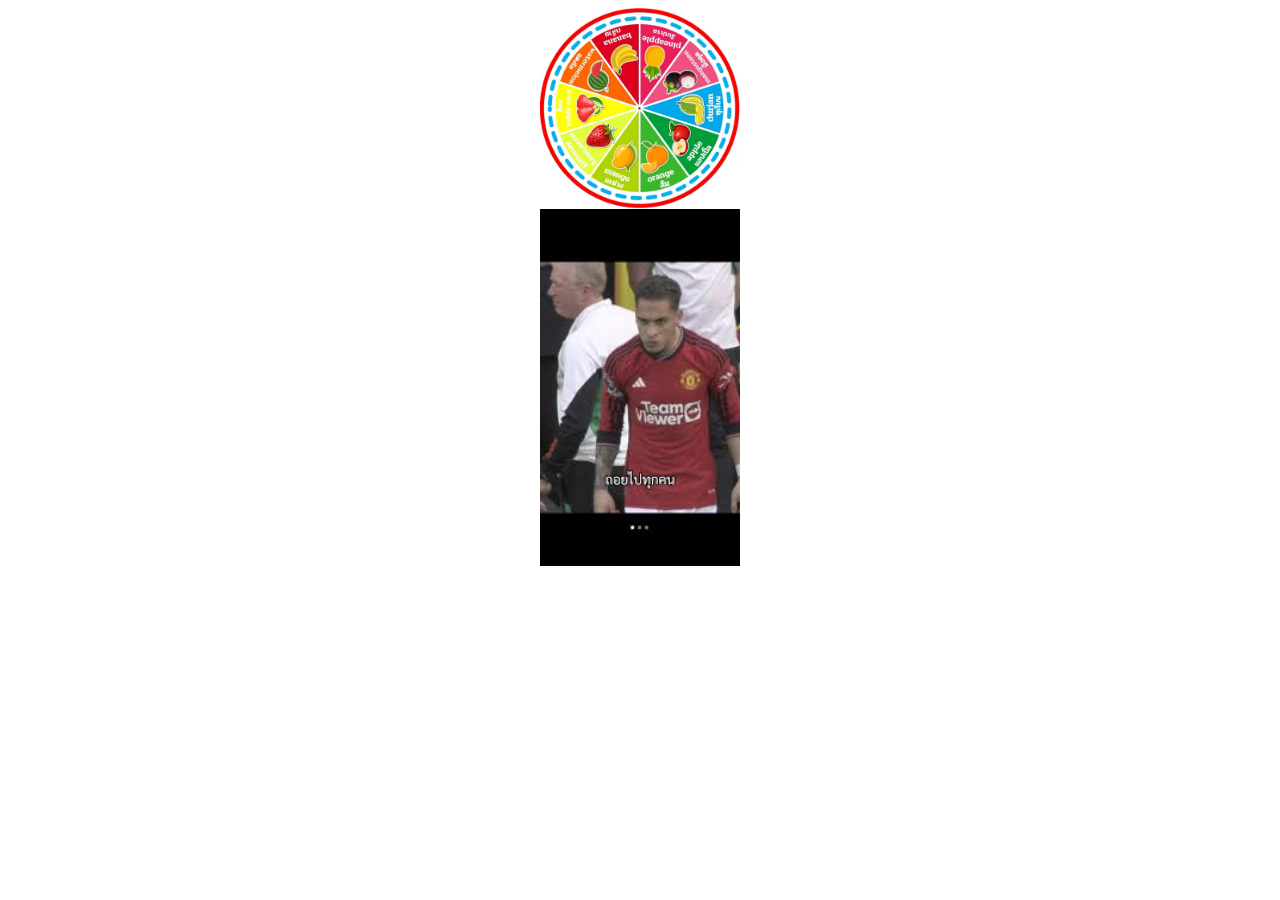
<file: lab14/index.html>
<!DOCTYPE html>
<html lang="en">
<head>
    <meta charset="UTF-8">
    <meta name="viewport" content="width=device-width, initial-scale=1.0">
    <title>Document</title>
    <style>
        img{
            display: flex;
            margin: auto;
            /* transition-timing-function: cubic-bezier(.26,.97,1,-0.93);
            transition: 2s; */
            transform: rotateY(360deg);
            transition: all 5s ease-in-out;
        }
        img:hover{
            transform: rotateY(1000deg);
            transform-origin: center right;
}
    </style>
</head>
<body>
    <img src="./circle.png" alt="" width="200">
    <img src="./images.jpg " alt="" width="200">
</body>
</html>
</file>
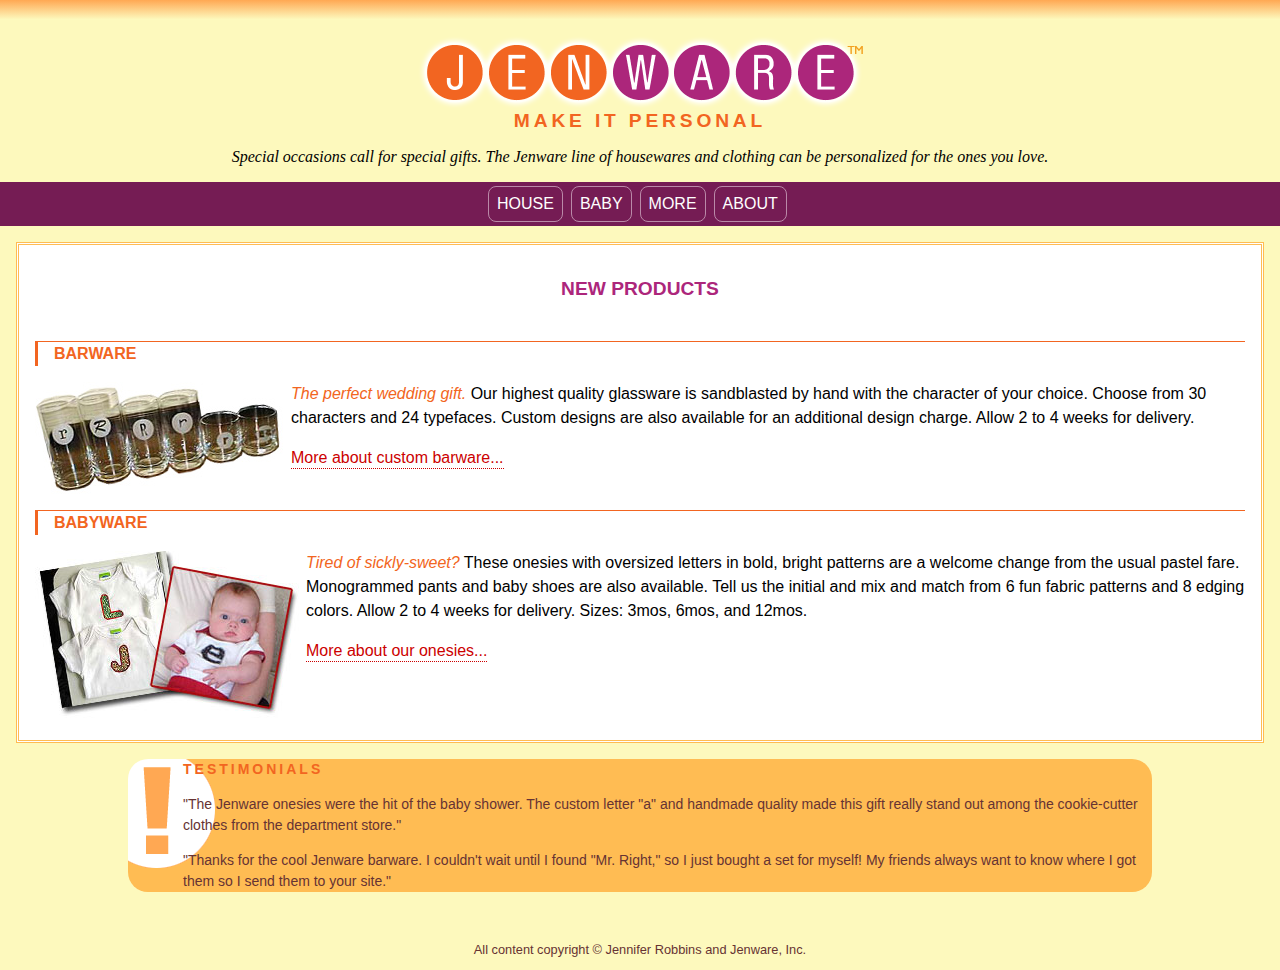
<file: Lab9/index.html>
<!DOCTYPE html>
<html>
<head>
<meta http-equiv="Content-Type" content="text/html; charset=iso-8859-1">
<title>Jenware | Personalized Gifts</title>
<link rel="stylesheet" href="./67130500082.css">
<style type="text/css">
</style>

</head>

<body>
<div id="intro">
  <hgroup>
  <h1><img src="images/jenware_logo.png" alt="Jenware"></h1>
  <h2>Make It Personal</h2>
  </hgroup>
  
<p>Special occasions call for special gifts. The Jenware line of housewares and clothing can be personalized for the ones you love. </p>
</div>

<div id="nav">
<ul>
<li><a href="">House</a></li>
<li><a href="">Baby</a></li>
<li><a href="">More</a></li>
<li><a href="">About</a></li>
</ul>
</div>

<div id="content">

<div id="products">
  <h2>New Products</h2>
  <h3>Barware</h3>
<p><img src="images/glasses.jpg" alt="photo of glasses decorated with the letter R"></p>
<p><em>The perfect wedding gift.</em> Our highest quality glassware is sandblasted by hand with the character of your choice. Choose from 30 characters and 24 typefaces. Custom designs are also available for an additional design charge. Allow 2 to 4 weeks for delivery. </p>
<p><a href="#">More about custom barware...</a> </p>


<h3>Babyware</h3>
<p><img src="images/shirts.jpg" alt="photos of shirts personalized with initial letters"></p>
<p><em>Tired of sickly-sweet?</em> These onesies with oversized letters in bold, bright patterns are a welcome change from the usual pastel fare. Monogrammed pants and baby shoes are also available. Tell us the initial and mix and match from 6 fun fabric patterns and 8 edging colors. Allow 2 to 4 weeks for delivery. Sizes: 3mos, 6mos, and 12mos.</p>
<p><a href="#">More about our onesies...</a> </p>
</div>


<div id="testimonials">
  <h2>Testimonials</h2>
  <p>&quot;The Jenware onesies were the hit of the baby shower. The custom letter &quot;a&quot; and handmade quality made this gift really stand out among the cookie-cutter clothes from the department store.&quot;</p>
  <p>&quot;Thanks for the cool Jenware barware. I couldn't wait until I found &quot;Mr. Right,&quot; so I just bought a set for myself! My friends always want to know where I got them so I send them to your site.&quot; </p>
</div>
<p>&nbsp;</p>
<p id="copyright">All content copyright &copy; Jennifer Robbins and Jenware, Inc. </p>

</div><!-- end #content -->
</body>
</html>
</file>
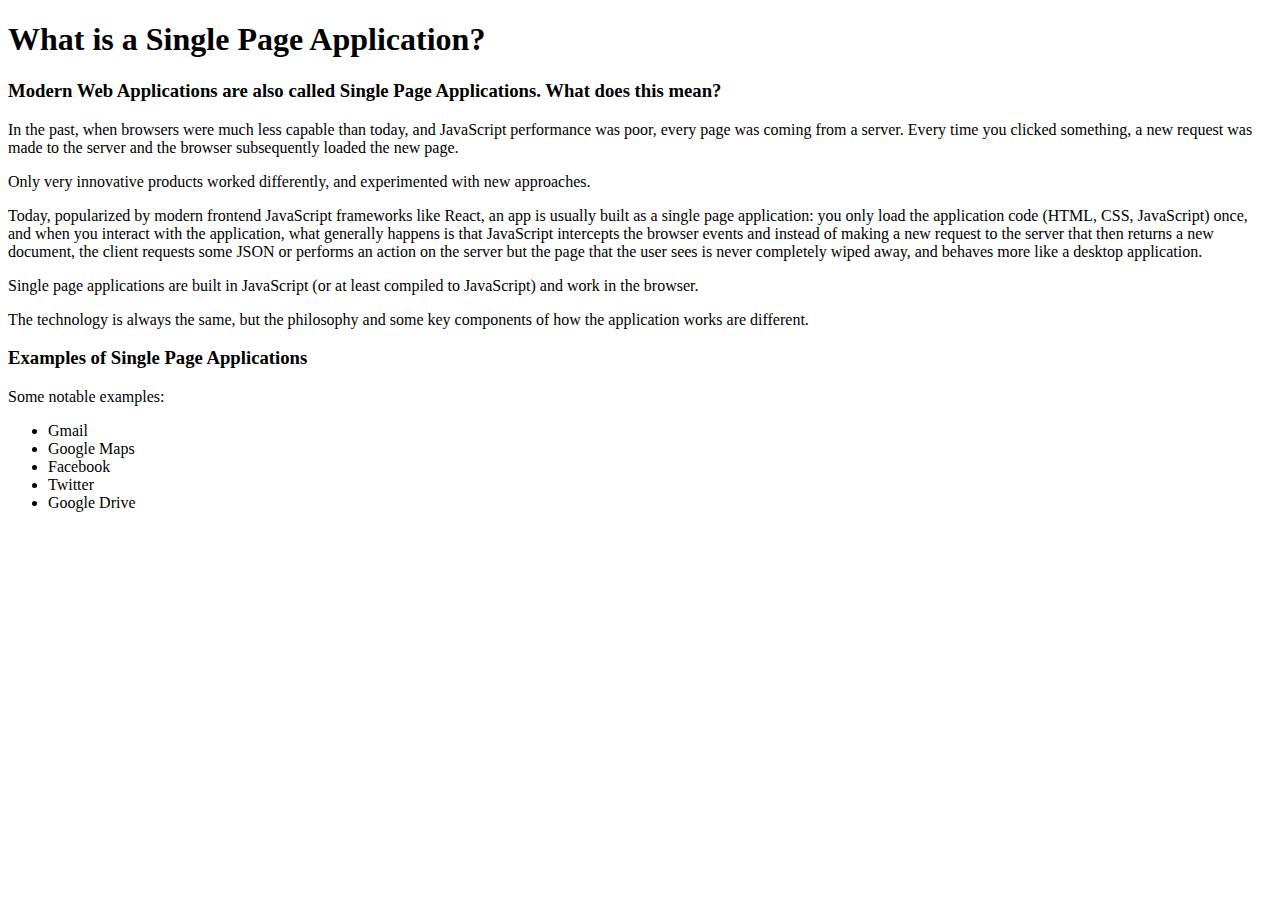
<file: lab1/67130500082_67130500082 (1).html>
<!DOCTYPE html>
<html>
    <head>
        <meta charset = "utf-8" />
        <title>Single Page Applications</title>
    </head>
    <body>
        <h1>What is a Single Page Application?</h1>
        
        <h3>Modern Web Applications are also called Single Page Applications. What does this mean?</h3>
        
        <p>In the past, when browsers were much less capable than today, and JavaScript performance was poor, every page was coming from a server. Every time you clicked something, a new request was made to the server and the browser subsequently loaded the new page.</p>
        
        <p>Only very innovative products worked differently, and experimented with new approaches.</p>
        
        <p>Today, popularized by modern frontend JavaScript frameworks like React, an app is usually built as a single page application: you only load the application code (HTML, CSS, JavaScript) once, and when you interact with the application, what generally happens is that JavaScript intercepts the browser events and instead of making a new request to the server that then returns a new document, the client requests some JSON or performs an action on the server but the page that the user sees is never completely wiped away, and behaves more like a desktop application.</p>
        
        <p>Single page applications are built in JavaScript (or at least compiled to JavaScript) and work in the browser.</p>
        
        <p>The technology is always the same, but the philosophy and some key components of how the application works are different.</p>

        <h3>Examples of Single Page Applications</h3>

        <p>Some notable examples:</p>
        <ul>
            <li>Gmail</li>
            <li>Google Maps</li>
            <li>Facebook</li>
            <li>Twitter</li>
            <li>Google Drive</li> 
        </ul>
    </body>
</html>
</file>
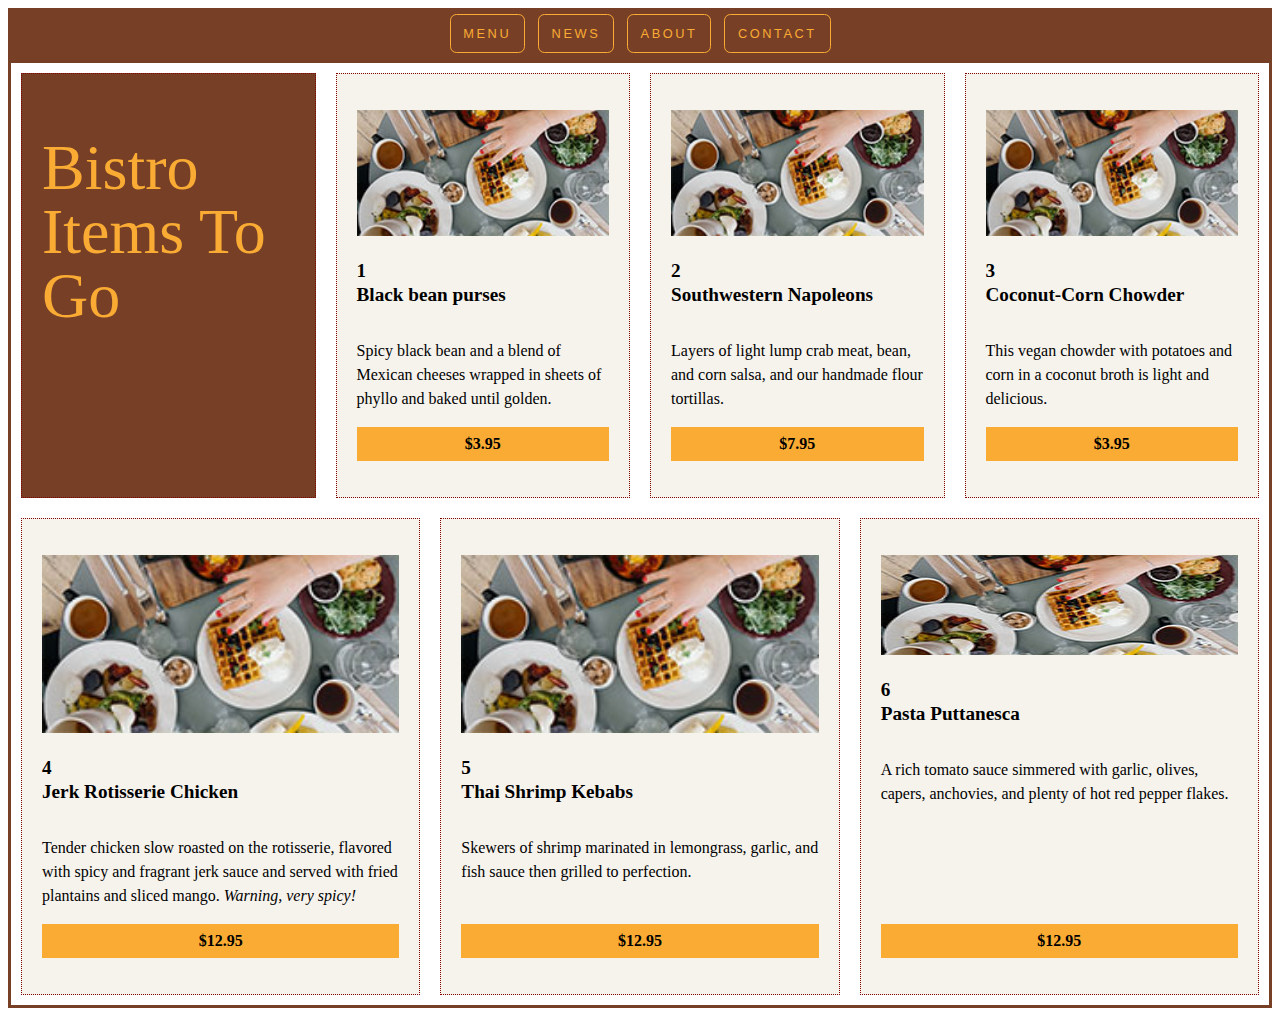
<file: lab10/bakery_menu.html>
<!doctype html>
<html>

<head>
  <meta charset="UTF-8">
  <title>Flexbox Product Listing Exercise</title>
  <link rel="stylesheet" href="bakery-styles.css">
</head>

<body>

  <nav>
    <ul>
      <li><a href="">Menu</a></li>
      <li><a href="">News</a></li>
      <li><a href="">About</a></li>
      <li><a href="">Contact</a></li>
    </ul>
  </nav>  

  <div id="menu">
    <section class="title">
      <h1>Bistro Items To Go</h1>
    </section>

    <section class="dish">
      <h2>1<br>Black bean purses</h2>
      <p class="info">Spicy black bean and a blend of Mexican cheeses wrapped in sheets of phyllo and baked until
        golden.</p>
      <p class="photo"><img src="table.jpg" alt=""></p>
      <p class="price">$3.95</p>
    </section>

    <section class="dish">
      <h2>2<br>Southwestern Napoleons</h2>
      <p class="info">Layers of light lump crab meat, bean, and corn salsa, and our handmade flour tortillas.</p>
      <p class="photo"><img src="table.jpg" alt=""></p>
      <p class="price">$7.95</p>
    </section>

    <section class="dish">
      <h2>3<br>Coconut-Corn Chowder</h2>
      <p class="info">This vegan chowder with potatoes and corn in a coconut broth is light and delicious.</p>
      <p class="photo"><img src="table.jpg" alt=""></p>
      <p class="price">$3.95</p>
    </section>

    <section class="dish">
      <h2>4<br>Jerk Rotisserie Chicken</h2>
      <p class="info">Tender chicken slow roasted on the rotisserie, flavored with spicy and fragrant jerk sauce and
        served with fried plantains and sliced mango. <em>Warning, very spicy!</em></p>
      <p class="photo"><img src="table.jpg" alt=""></p>
      <p class="price">$12.95</p>
    </section>

    <section class="dish">
      <h2>5<br>Thai Shrimp Kebabs</h2>
      <p class="info">Skewers of shrimp marinated in lemongrass, garlic, and fish sauce then grilled to perfection.</p>
      <p class="photo"><img src="table.jpg" alt=""></p>
      <p class="price">$12.95</p>
    </section>

    <section class="dish">
      <h2>6<br>Pasta Puttanesca</h2>
      <p class="info">A rich tomato sauce simmered with garlic, olives, capers, anchovies, and plenty of hot red pepper
        flakes.</p>
      <p class="photo"><img src="table.jpg" width="200" height="100" alt=""></p>
      <p class="price">$12.95</p>
    </section>


  </div>

</body>

</html>
</file>
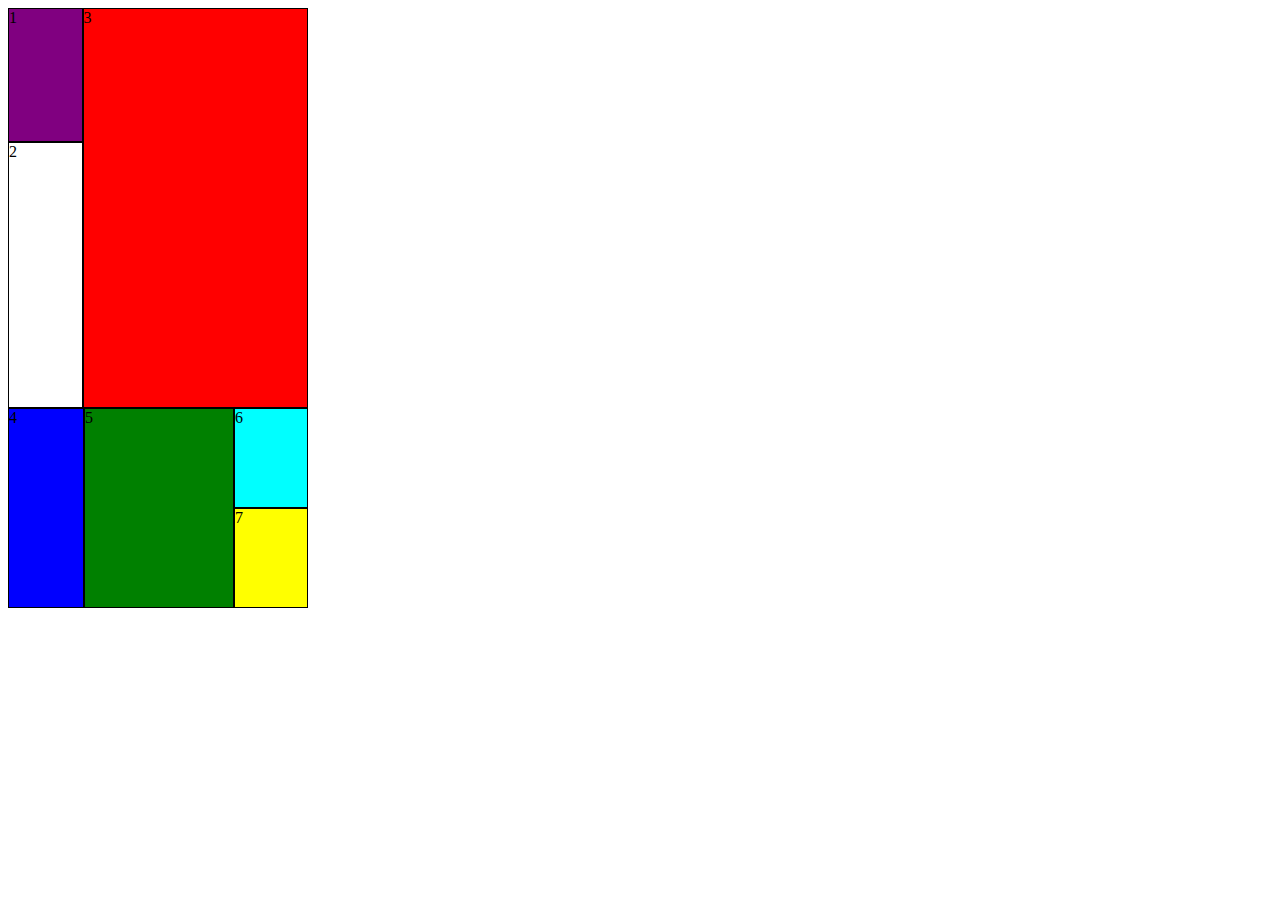
<file: lab11/lab11.html>
<!DOCTYPE html>
<html lang="en">
<head>
    <meta charset="UTF-8">
    <meta http-equiv="X-UA-Compatible" content="IE=edge">
    <meta name="viewport" content="width=device-width, initial-scale=1.0">
    <title>Lab 14 FlexLayout</title>
    <style>
        #container {
            width: 300px ;
            height: 600px ;
            display: flex;
            flex-direction: column;
        }
        .top{
            display: flex;
            flex: 2;
        }
        .top-1{
            display: flex;
            flex-direction: column;
            flex: 1;
        }
        .bottom{
            display: flex;
            flex:1;
        }

        .bottom-2{
            display: flex;
            flex-direction: column;
            flex:1;
        }
        .box {
            border: 1px solid black ;
        }
        #box1 {
            background-color: purple;
        }
        #box2 {
            background-color: white;
        }
        #box3 {
            background-color: red;
        }
        #box4 {
            background-color: blue;
        }
        #box5 {
            background-color: green;
        }
        #box6 {
            background-color: cyan;

        }
        #box7 {
            background-color: yellow;
        }
    </style>
</head>
<body>
    <div id="container">
        <div class="top">
            <div class="top-1">
                <div id="box1" class="box" style="flex: 1;">1</div> 
                <div id="box2" class="box" style="flex: 2">2</div> 
            </div>
            <div id="box3" class="box" style="flex: 3;">3</div> 
        </div>
        <div class="bottom">
            <div id="box4" class="box" style="flex: 1;">4</div> 
            <div id="box5" class="box"  style="flex: 2;">5</div> 
            <div class="bottom-2">
                <div id="box6" class="box" style="flex: 1;">6</div> 
                <div id="box7" class="box" style="flex: 1;">7</div> 
            </div>
        </div>
    </div>
</body>
</html>
</file>
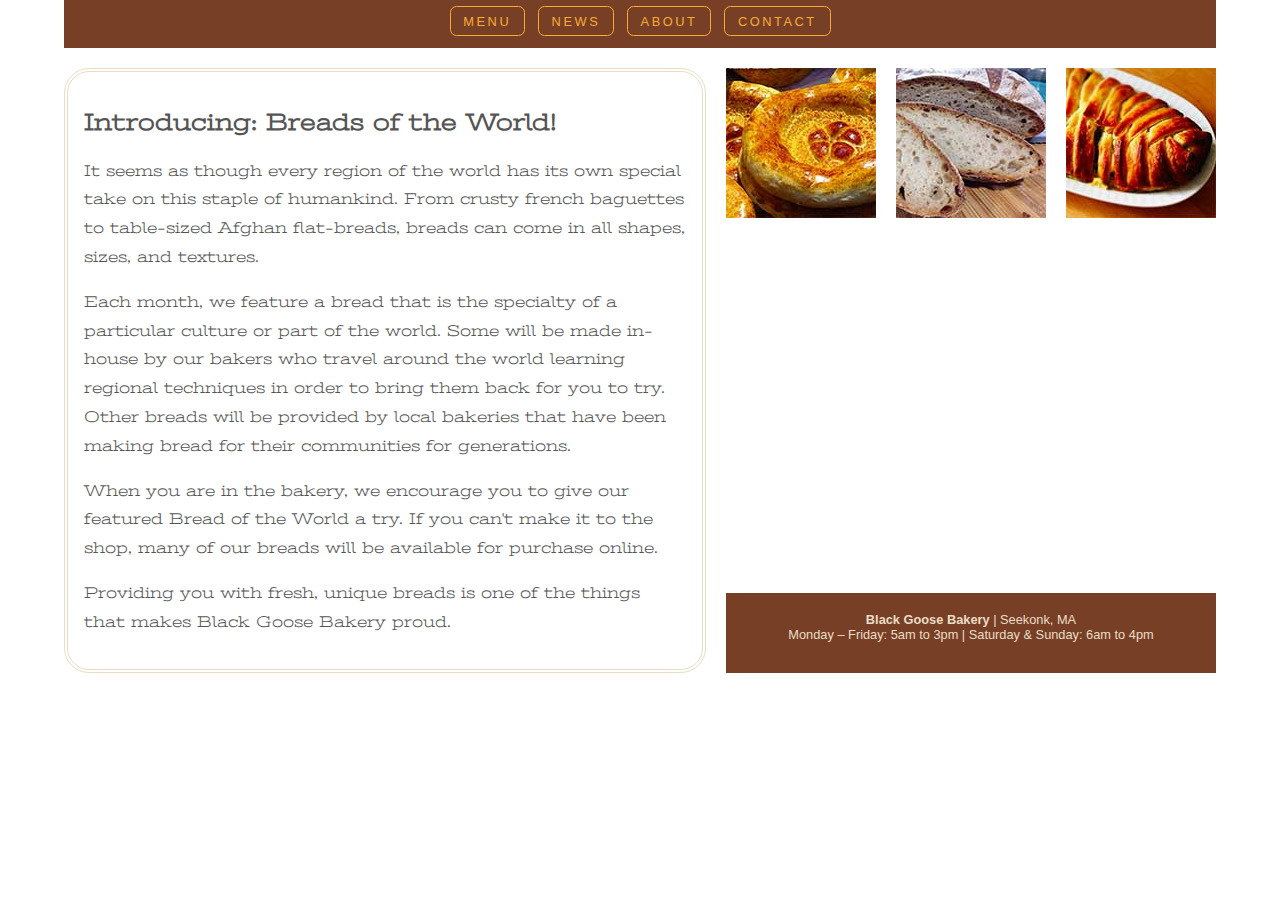
<file: lab12/grid.html>
<!doctype html>
<html>
<head>
<meta charset="UTF-8">
<title>Black Goose Bakery Grid</title>
<link href="https://fonts.googleapis.com/css?family=Stint+Ultra+Expanded" rel="stylesheet">
<link rel="stylesheet" href="bakery-styles.css"
</head>

<body>
<div id="layout">

<nav>
  <ul>
    <li><a href="">Menu</a></li>
    <li><a href="">News</a></li>
    <li><a href="">About</a></li>
    <li><a href="">Contact</a></li>
  </ul>
</nav>  

<main>
  <h2>Introducing: Breads of the World!</h2>
  <p>It seems as though every region of the world has its own special take on this staple of humankind. From crusty french baguettes to table-sized Afghan flat-breads, breads can come in all shapes, sizes, and textures.</p>
  <p>Each month, we feature a bread that is the specialty of a particular culture or part of the world. Some will be made in-house by our bakers who travel around the world learning regional techniques in order to bring them back for you to try. Other breads will be provided by local bakeries that have been making bread for their communities for generations.</p>

  <p>When you are in the bakery, we encourage you to give our featured Bread of the World a try. If you can't make it to the shop, many of our breads will be available for purchase online.</p>
  <p>Providing you with fresh, unique breads is one of the things that makes Black Goose Bakery proud.</p>
<!--
<p>Our breads are made daily from highest-quality whole grain flour, water, salt, and yeast or sourdough starter. Simply and naturally, and never any preservatives. Patience is key to achieving the proper level of fermentation and baking each loaf to perfection. Available in whole grain, sourdough, olive loaf, classic rye, and potato-onion.</p>
-->
</main>

<figure id="figA"><img src="images/uzbek_150.jpg"></figure>
<figure id="figB"><img src="images/bread_150.jpg"></figure>
<figure id="figC"><img src="images/braided_150.jpg"></figure>

<footer>
  <p><strong>Black Goose Bakery</strong> | Seekonk, MA <br>
Monday &ndash; Friday: 5am to 3pm | Saturday &amp; Sunday: 6am to 4pm</p>
</footer>

</div>
</body>
</html>
</file>
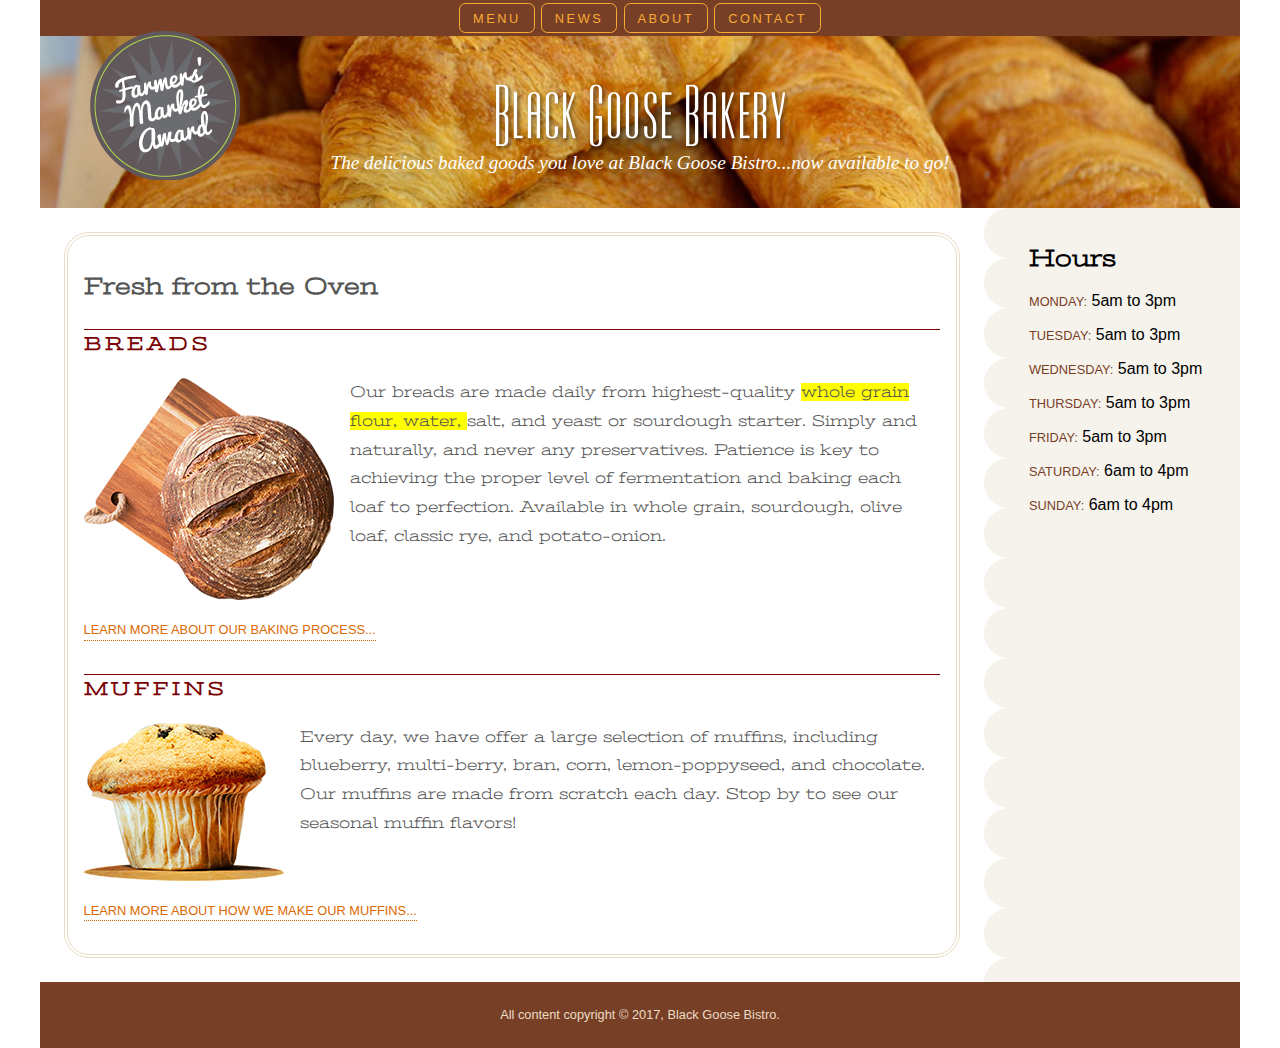
<file: lab13/bakery.html>
<!doctype html>
<html lang="en">
<head>
  <meta charset="UTF-8">
  <title>Black Goose Bakery</title>
  <meta name="viewport" content="width=device-width, initial-scale=1">
  <link href="https://fonts.googleapis.com/css?family=Stint+Ultra+Expanded" rel="stylesheet">
  <link rel="stylesheet" href="bakery-rwd.css">
</head>

<body>
  <div id="container">
    <header>
      <nav>
        <ul>
          <li><a href="#">Menu</a></li>
          <li><a href="#">News</a></li>
          <li><a href="#">About</a></li>
          <li><a href="#">Contact</a></li>
        </ul>
      </nav>
      <h1>
        <img src="images/bgb_logo.png" alt="Black Goose Bakery">
      </h1>
      <p>The delicious baked goods you love at Black Goose Bistro...now available to go!</p>
    </header>

    <main>
      <h2>Fresh from the Oven</h2>

      <h3>Breads</h3>
      <p>
        <img src="images/bread.png" alt="round loaf of bread on cutting board">
        Our breads are made daily from highest-quality
        <span class="linelength"> whole grain flour, water, </span>
        salt, and yeast or sourdough starter. Simply and naturally, and never any preservatives.
        Patience is key to achieving the proper level of fermentation and baking each loaf to perfection.
        Available in whole grain, sourdough, olive loaf, classic rye, and potato-onion.
      </p>
      <p class="more"><a href="#">Learn more about our baking process...</a></p>

      <h3>Muffins</h3>
      <p>
        <img src="images/muffin.png" alt="one chocolate chip muffin">
        Every day, we have offer a large selection of muffins, including blueberry, multi-berry, bran, corn,
        lemon-poppyseed, and chocolate. Our muffins are made from scratch each day. Stop by to see our seasonal muffin flavors!
      </p>
      <p class="more"><a href="#">Learn more about how we make our muffins...</a></p>
    </main>

    <aside>
      <h2>Hours</h2>
      <p><span class="day">Monday:</span> 5am to 3pm</p>
      <p><span class="day">Tuesday:</span> 5am to 3pm</p>
      <p><span class="day">Wednesday:</span> 5am to 3pm</p>
      <p><span class="day">Thursday:</span> 5am to 3pm</p>
      <p><span class="day">Friday:</span> 5am to 3pm</p>
      <p><span class="day">Saturday:</span> 6am to 4pm</p>
      <p><span class="day">Sunday:</span> 6am to 4pm</p>
    </aside>

    <footer>
      <p>All content copyright &copy; 2017, Black Goose Bistro.</p>
      <div id="award">
        <img src="images/award.png" alt="Farmers' Market Award">
      </div>
    </footer>
  </div>
</body>
</html>
</file>
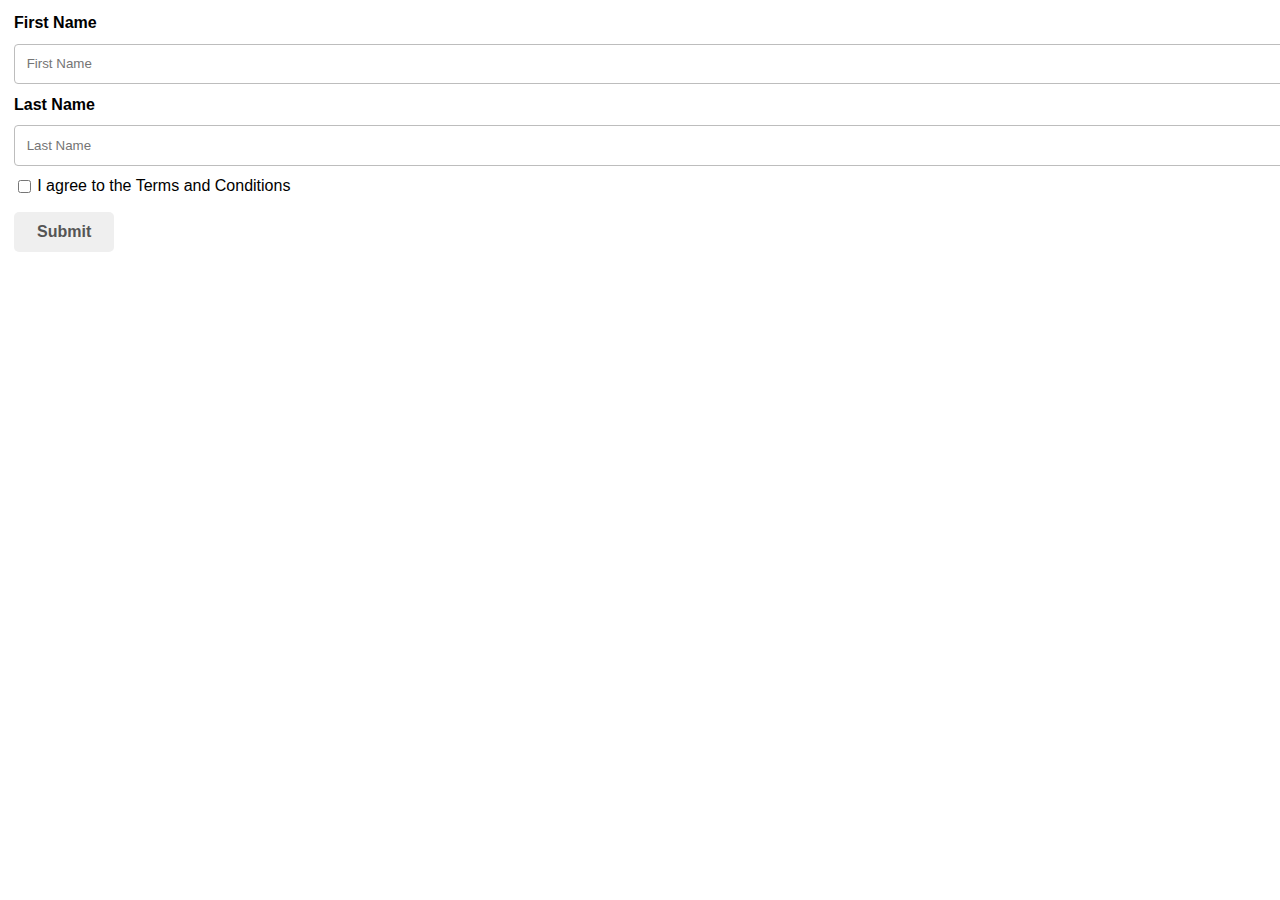
<file: lab15-2/67130500082.html>
<!DOCTYPE html>
<html lang="en">
<head>
    <meta charset="UTF-8">
    <meta name="viewport" content="width=device-width, initial-scale=1.0">
    <title>Form</title>
    <style>
        body {
            font-family: sans-serif;
            margin: .875em;
        }

        label{
          font-weight: 600;
          flex: 0 0 0.5;
        }
        input[type="text"]{
          display: flex;
          margin: .875em 0;
          border: 1px solid #bdbdbd;
          padding: .875em;
          border-radius: 4px;
          transition: .5s all ease-in-out;
          width: 100%;
        }
        input[type="checkbox"]{
          border: 1px solid #bdbdbd;
        }
        .checkbox {
          display: flex;
          margin-bottom: 1em;
          label{
            font-weight: 500;
            margin-left:.2em;
          }
        }
        .button{
          padding: 11px 23px;
          border: none;
          border-radius: 5px;
          font-size: 16px;
          font-weight: 700;
          color: #555;
        }
        input[type="text"]:focus{
          border: 2px solid #0f699d;
          outline: none;
        }
        input[type="text"]:hover{
          border: 2px solid #0f699d;
          outline: none;
        }
    </style>
</head>
<body>
    <form class="form">
      <div class="field">
        <label>First Name</label>
        <input type="text" name="first-name" placeholder="First Name">
      </div>
      <div class="field">
        <label>Last Name</label>
        <input type="text" name="last-name" placeholder="Last Name">
      </div>
      <div class="field">
        <div class="checkbox">
          <input type="checkbox">
          <label>I agree to the Terms and Conditions</label>
        </div>
      </div>
      <button class="button" type="submit">Submit</button>
    </form>
</body>
</html>
</file>
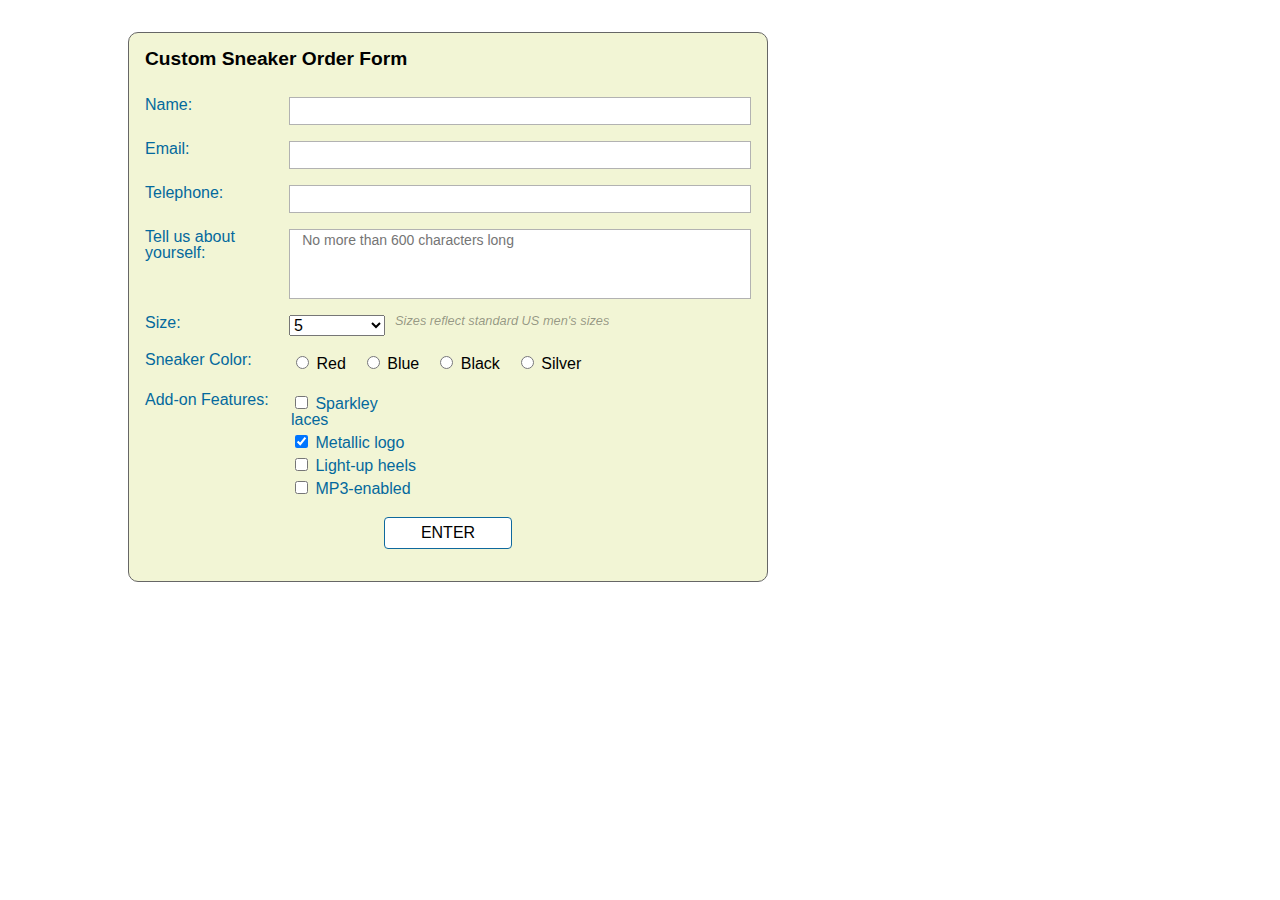
<file: lab15/sneakerform.html>
<!DOCTYPE html>
<html>

<head>
	<meta charset="utf-8">
	<title>Contest Entry Form</title>
	<style type="text/css">
		@import url(67130500082.css);
	</style>
</head>
<body>
	<form action="" method="post">
		<h2>Custom Sneaker Order Form</h2>
		<ul>
			<li><label for="form-name">Name:</label> <input type="text" name="username" id="form-name"
					class="textinput"></li>
			<li><label for="form-email">Email:</label> <input type="email" name="emailaddress" id="form-email"
					class="textinput"></li>
			<li><label for="form-tel">Telephone:</label> <input type="tel" name="telephone" id="form-tel"
					class="textinput"></li>
			<li><label for="form-story">Tell us about yourself:</label> <textarea name="story" maxlength="600"
					id="form-story" placeholder="No more than 600 characters long"></textarea></li>
			<li>
				<label for="sizes">Size:</label>
				<select name="size" id="sizes">
					<option>5</option>
					<option>6</option>
					<option>7</option>
					<option>8</option>
					<option>9</option>
					<option>10</option>
					<option>11</option>
					<option>12</option>
					<option>13</option>
				</select> <em>Sizes reflect standard US men's sizes</em>
			</li>
			<li>
				<label for="colors">Sneaker Color:</label>
				<fieldset id="colors">
					<legend>Color</legend>
					<ul>
						<li><label><input type="radio" name="color" value="red"> Red</label> </li>
						<li><label><input type="radio" name="color" value="blue"> Blue</label> </li>
						<li><label><input type="radio" name="color" value="black"> Black</label> </li>
						<li><label><input type="radio" name="color" value="silver"> Silver</label> </li>
					</ul>
				</fieldset>
			</li>
			<li>
				<label for="features">Add-on Features:</label>
				<fieldset id="features">
					<legend>Feature</legend>
					<ul>
						<li><label><input type="checkbox" name="feature" value="laces"> Sparkley laces</label></li>
						<li><label><input type="checkbox" name="feature" value="logo" checked> Metallic logo</label>
						</li>
						<li><label><input type="checkbox" name="feature" value="heels"> Light-up heels</label></li>
						<li><label><input type="checkbox" name="feature" value="mp3"> MP3-enabled</label></li>
					</ul>
				</fieldset>
			</li>
			<li class="buttons"><input type="submit" value="ENTER"></li>
		</ul>
	</form>
</body>
</html>
</file>
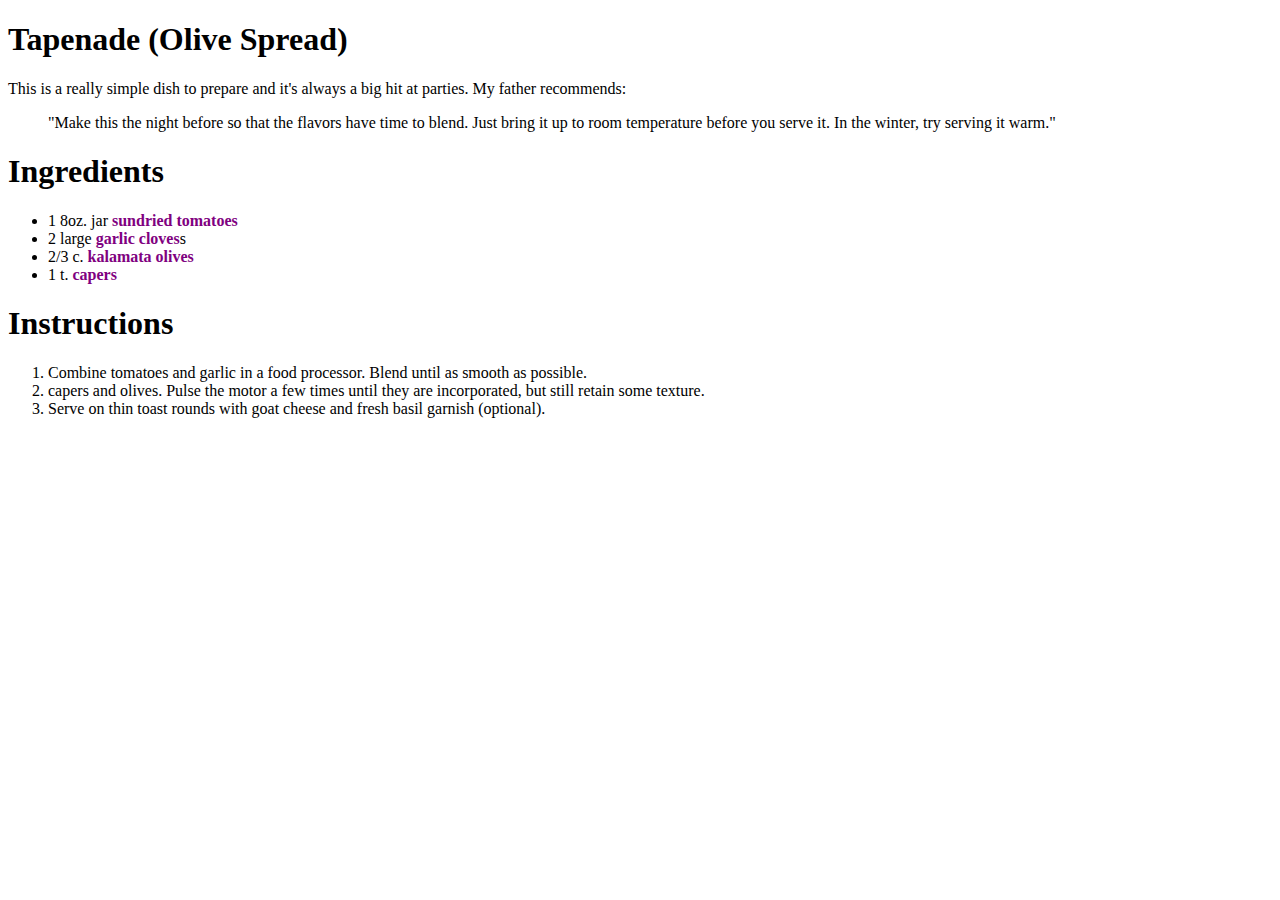
<file: lab2/67130500082_67130500082 (3).html>
<!DOCTYPE html>
<html lang="en">
<head>
    <meta charset="UTF-8">
    <meta name="viewport" content="width=device-width, initial-scale=1.0">
    <title>love teacher surak mak mak</title>
    <style>
       .ingredient {
	    font-weight: bold;
	    color: purple;
	  }
 
    </style>
</head>
<body>
             
    <h1>Tapenade (Olive Spread)</h1>

<div class="description">
    <dt>This is a really simple dish to prepare and it's always a big hit at parties. My father recommends:</dt>
    <blockquote>"Make this the night before so that the flavors have time to blend. Just bring it up to room temperature before you serve it. In the winter, try serving it warm."</blockquote>
</div>

<div class="ingredients">
     <h1>Ingredients</h1>
     <ul>
        <li>1 8oz. jar <span class="ingredient">sundried tomatoes</span></li>
        <li>2 large <span class="ingredient">garlic cloves</span>s</li>
        <li>2/3 c. <span class="ingredient">kalamata olives</span></li>
        <li>1 t. <span class="ingredient">capers</span></li>
     </ul>
</div>

<div class="instructions">
    <h1>Instructions</h1>
    <ol>
        <li>Combine tomatoes and garlic in a food processor. Blend until as smooth as possible.</li>
        <li>capers and olives. Pulse the motor a few times until they are incorporated, but still retain some texture.</li>
        <li>Serve on thin toast rounds with goat cheese and fresh basil garnish (optional).</li>
    </ol>
</div>
</body>
</html>
</file>
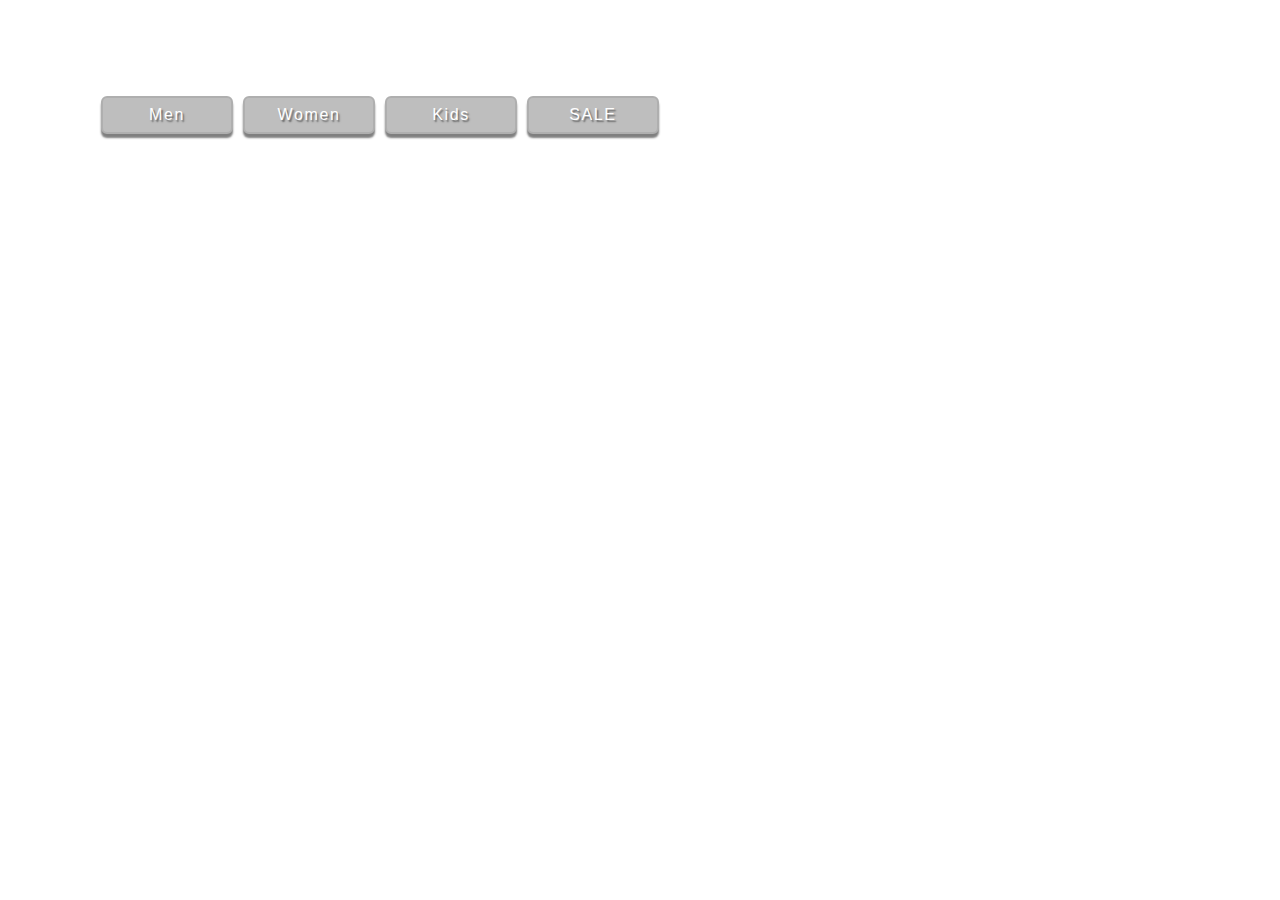
<file: lab14/lab14/67130500082_lab14-1.html>
<!DOCTYPE HTML>
<html>
<head>
<meta http-equiv="Content-Type" content="text/html; charset=UTF-8">
<title>Exercise 18-1: Transitions</title>
<style>
body {
  font-family: Tahoma, Verdana, Geneva, sans-serif;
  margin: 6em;
}
ul {
  list-style-type:none;
  margin: 0;
  padding: 0;
  display: flex;
}
a {
  display: block;
  width: 6em;
  margin: 0 5px;
  padding: .5em 1em;
  text-decoration: none;
  text-align: center;
  letter-spacing: .1em;
  color: #fff;
  background-color: rgb(190, 190, 190);
  border: 2px solid rgb(175,175,175);
  border-radius: 6px;
  text-shadow: #666 .1em .1em .1em;
  box-shadow: 0 4px 2px rgba(0,0,0,.5);
  position: relative;
  top: 0px;
  transition: backgroung-color 0.2s ,
              border-color 0.2s ,
              top 0.1s 0.5s,
              box-shadow 0.1s 0.5s;
}
a:hover , a:focus{
  background-color: #c6de89;
  border: #a3c058;
}

a:active{
  top: 3px;
  box-shadow: 0 1px 2px rgba(0,0,0,.5);
}

</style>


</head>

<body>

<ul>
  <li><a href="">Men</a></li>
  <li><a href="">Women</a></li>
  <li><a href="">Kids</a></li>
  <li><a href="">SALE</a></li>
</ul>

</body>
</html>
</file>
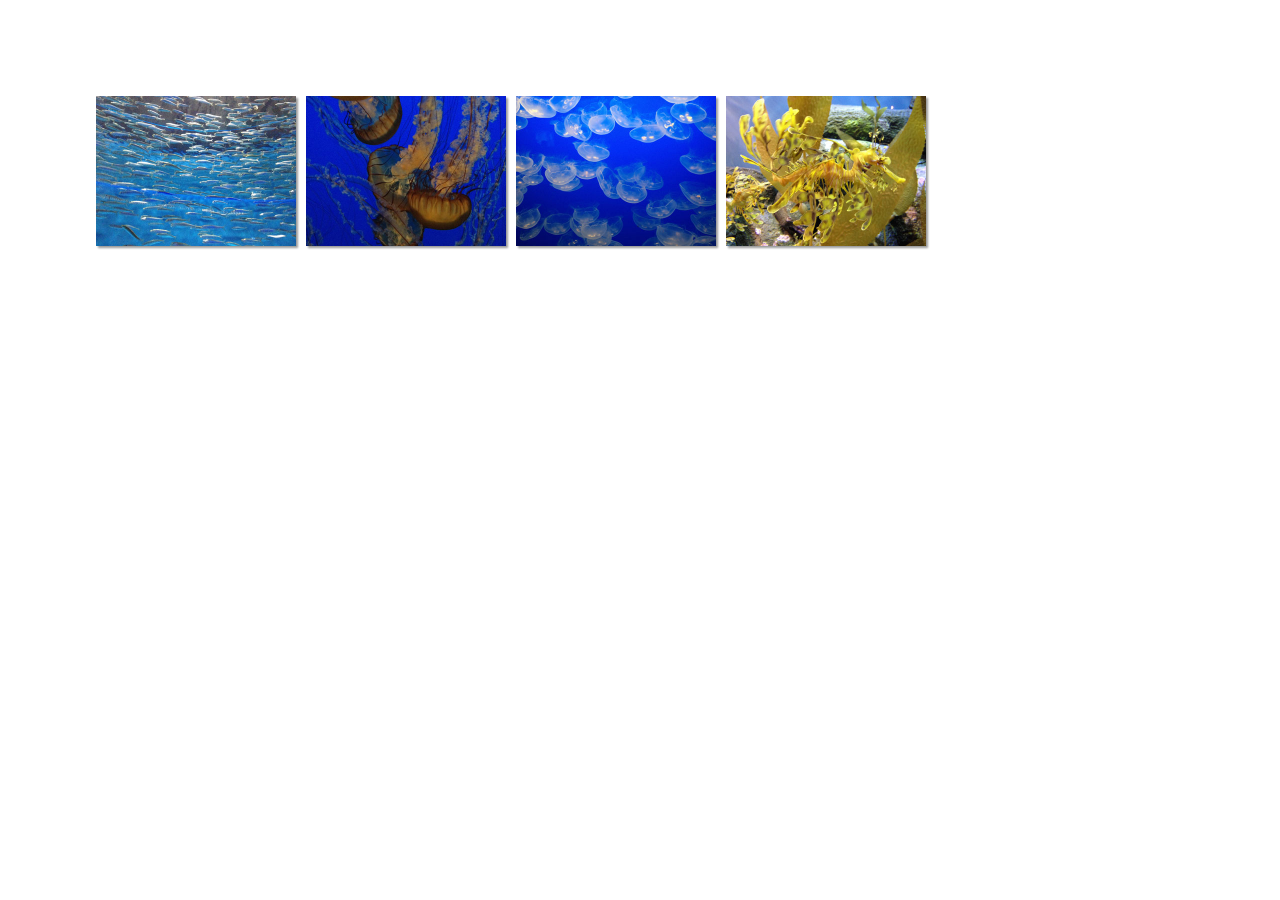
<file: lab14/lab14/67130500082_lab14-2.html>
<!DOCTYPE HTML>
<html>
<head>
<meta http-equiv="Content-Type" content="text/html; charset=UTF-8">
<title>Exercise 18-2: transform</title>
<style>
body {
  font-family: Tahoma, Verdana, Geneva, sans-serif;
  margin: 6em 6em;
  font-weight: bold;
}
ul {
  list-style-type: none;
  padding: 0;
  margin: 0;
}
li {
  float: left;
  margin-right: 10px;
}
li:last-of-type {
  margin-right: 0;
}

a {
  display: block;
}

img {
  width: 200px;
  height: 150px;
  box-shadow: 2px 2px 2px rgba(0,0,0,.4);
  transition: transform 0.3s linear;
}

a:hover #img1 , a:focus #img1{
  transform: rotate(-3deg);
}
a:hover #img2 , a:focus #img2{
  transform: rotate(5deg);
}
a:hover #img3 , a:focus #img3{
  transform: rotate(-7deg);
}
a:hover #img4 , a:focus #img4{
  transform: rotate(2deg);
}

a:hover #img1{
  transform: rotate(-3deg) scale(1.5);
}
a:hover #img2 , a:focus #img2{
  transform: rotate(5deg) scale(1.5);
}
a:hover #img3 , a:focus #img2{
  transform: rotate(-7deg) scale(1.5);
}
a:hover #img4 , a:focus #img2{
  transform: rotate(2deg) scale(1.5);
}


a:hover img{
  box-shadow: 6px 6px 6px rgba(0,0,0,.3);
}



</style>
</head>

<body>

<ul>
  <li><a href=""><img src="images/anchovies.jpg" id="img1" alt=""></a></li>
  <li><a href=""><img src="images/jellyfish1.jpg" id="img2" alt=""></a></li>
  <li><a href=""><img src="images/bluejellyfish.jpg" id="img3" alt=""></a></li>
  <li><a href=""><img src="images/seadragon.jpg" id="img4"alt=""></a></li>

</ul>

</body>
</html>
</file>
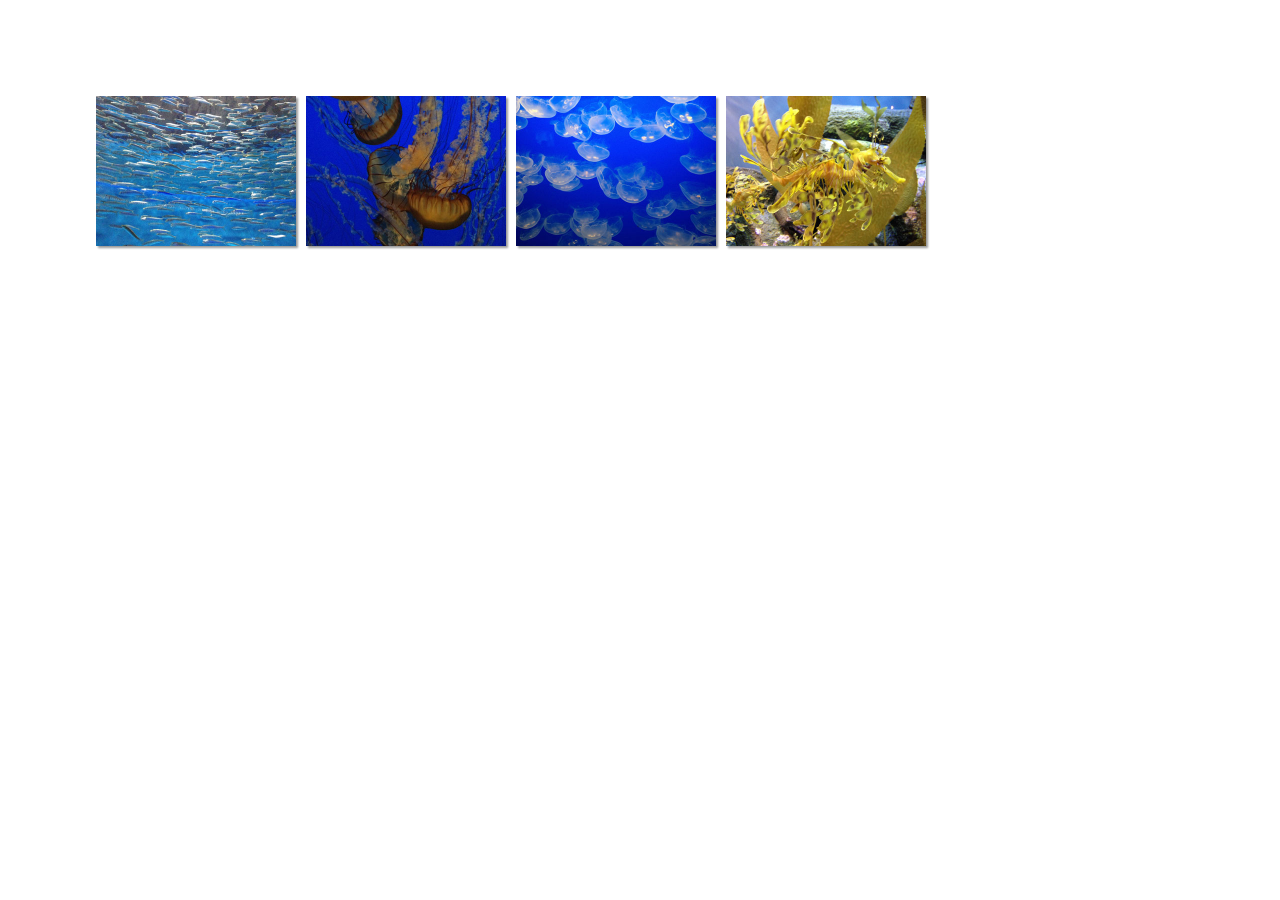
<file: lab14/lab14/lab14-2.html>
<!DOCTYPE HTML>
<html>
<head>
<meta http-equiv="Content-Type" content="text/html; charset=UTF-8">
<title>Exercise 18-2: transform</title>
<style>
body {
  font-family: Tahoma, Verdana, Geneva, sans-serif;
  margin: 6em 6em;
  font-weight: bold;
}
ul {
  list-style-type: none;
  padding: 0;
  margin: 0;
}
li {
  float: left;
  margin-right: 10px;
}
li:last-of-type {
  margin-right: 0;
}

a {
  display: block;
}

img {
  width: 200px;
  height: 150px;
  box-shadow: 2px 2px 2px rgba(0,0,0,.4);
  transition: tranform 0.3s linear;
}

a:hover #img1 , a:focus #img1{
  transform: rotate(-3deg);
}
a:hover #img2 , a:focus #img2{
  transform: rotate(5deg);
}
a:hover #img3 , a:focus #img3{
  transform: rotate(-7deg);
}
a:hover #img4 , a:focus #img4{
  transform: rotate(2deg);
}

a:hover #img1{
  transform: rotate(-3deg) scale(1.5);
}
a:hover #img2 , a:focus #img2{
  transform: rotate(5deg) scale(1.5);
}
a:hover #img3 , a:focus #img2{
  transform: rotate(-7deg) scale(1.5);
}
a:hover #img4 , a:focus #img2{
  transform: rotate(2deg) scale(1.5);
}


a:hover img{
  box-shadow: 6px 6px 6px rgba(0,0,0,.3);
}



</style>
</head>

<body>

<ul>
  <li><a href=""><img src="images/anchovies.jpg" id="img1" alt=""></a></li>
  <li><a href=""><img src="images/jellyfish1.jpg" id="img2" alt=""></a></li>
  <li><a href=""><img src="images/bluejellyfish.jpg" id="img3" alt=""></a></li>
  <li><a href=""><img src="images/seadragon.jpg" id="img4"alt=""></a></li>

</ul>

</body>
</html>
</file>
<file: Lab9/67130500082.css>
body {
    font-family: Verdana, Geneva, sans-serif;
    font-size: 100%;
    margin: 0;
  
  /* background gradient at top of page, from http://www.colorzilla.com/gradient-editor/ */
    background: -moz-linear-gradient(top,  #ffa853 0%, #fdf9bd 2%);
    background: -webkit-gradient(linear, left top, left bottom, color-stop(0%,#ffa853),color-stop(2%,#fdf9bd));
    background: -webkit-linear-gradient(top,  #ffa853 0%,#fdf9bd 2%);
    background: -o-linear-gradient(top,  #ffa853 0%,#fdf9bd 2%);
    background: -ms-linear-gradient(top,  #ffa853 0%,#fdf9bd 2%);
    background: linear-gradient(top,  #ffa853 0%,#fdf9bd 2%);
    filter: progid:DXImageTransform.Microsoft.gradient( startColorstr='#ffa853', endColorstr='#fdf9bd',GradientType=0 );
    background-repeat: repeat-x;
    background-color: #fdf9bd; /* Old browsers */
  
  }
  
  
  /* link styles */
  a {
    text-decoration: none;
    border-bottom: 1px dotted;
    padding-bottom: .1em;
  }
  a:link {
      color: #C00;
    }
  a:visited {
      color: #921A66;
    }
  a:focus {
      color: #921A66;
  }
  a:hover {
      color: #921A66;
    }
  a:active {
      color:#F00;
  }
  
  /* styles for the intro section */
  #intro {
      text-align: center;
    margin: 2em 0 1em;
  }
  
  #intro h1{
    margin-bottom: 0;
  }
  
  #intro h2 {
      font-size: 1.2em;
      text-transform: uppercase;
      letter-spacing: .2em;
      color: #f26521;
    margin-top: -10px;
  }
  #intro p {
      font-family: Georgia, "Times New Roman", Times, serif;
      font-style: italic;
    margin: 1em;
  }
  
  /* styles for navigation */
  #nav {
      background-color: #751c54;
    overflow: hidden;
    width: 100%;
  }
  #nav ul {
      list-style:none;
    padding: 0;
    margin: 0 auto;
    width: 19.5em;
  } 
  #nav ul li {
      font-weight: normal;
      text-transform: uppercase;
      float: left;
  }
  #nav ul a:link {
      color: #fff;
    }
  #nav ul a:visited {
      color: #fff;
    }
  #nav ul a:focus {
      color:#FC6;
    border-color:#fff;
  }
  #nav ul a:hover {
      color: #fc6;
      border-color: #fff;
    }
  #nav ul a:active {
      color:#F00;
  }
  
  #nav ul li a {
    display:block;
    padding: .5em;
    border: 1px solid #ba89a8;
    border-radius: .5em;
    margin: .25em;
  }
      
  /* styles for the products section */
  
  #products {
    background-color: #FFF;
    line-height: 1.5em;
    padding: 1em;
    border: double#FFBC53;
    margin: 1em;
    clear: both;
    overflow: hidden;
    }
  #products h2 {
    font-size: 1.2em;
    color: #ac267b;
    text-align: center;
    text-transform: uppercase;
    }
  #products h3 {
    font-size: 1em;
    text-transform: uppercase;
    color: #F26521;
    border-top: 1px solid;
    border-left: 3px solid;
    padding-left: 1em;
    margin-top: 2.5em;
  }
  
  #products img {
    float: left;
    margin: 0 6px 6px 0;
  }
  
  #products .more {
    clear: left;
  }
  
  /* styles for the testimonials box */
  
  #testimonials {
    background: #FFBC53 url(images/ex-circle-corner.gif) no-repeat left top;
    font-size: .875em;
    line-height: 1.5;
    color: #633;
    padding-left: 55px;
    border-radius: 20px;
    margin: 1em 10%;
    }
    
  #testimonials h2 {
    font-size: 1em;
    text-transform: uppercase;
    color: #F26521;
    letter-spacing: 3px;
    }
  
  
  
  /* miscellaneous styles */
    
  em { 
    color: #F26521;
    }
    
  p#copyright {
    color:#663333; 
    font-size: .8em;
    text-align: center;
    }
</file>
<file: lab10/bakery-styles.css>
html {
    box-sizing: border-box;
  }

  *,
  *:before,
  *:after {
    box-sizing: inherit;
  }

  body {
    font-family: Georgia, serif;
    line-height: 1.5em;
  }

  h1 {
    font-size: 4em;
    font-weight: normal;
  }

  h2 {
    font-size: 1.2em;
    margin-top: 0;
  }

  /* link styles */
  a:link, a:visited { color: #DC6903; }
  a:focus, a:hover, a:active { color: #F9AB33; }

  a {
    text-decoration: none;
    border-bottom: 1px dotted;
    padding-bottom: .2em;
  }

  /* nav styles */
  nav, footer {
    font-family: verdana, sans-serif;
    background-color: #783F27;
  }
  nav ul li a:link, nav ul li a:visited {
    color: #F9AB33;
  }
  nav ul li a:focus, nav ul li a:hover, nav ul li a:active {
    color: #fff;
  }
  nav ul {
    margin: 0;
    padding: 0;
    list-style-type: none;
    display: flex;
    justify-content: center;
  }
  nav ul li {
    font-size: .8em;
    text-transform: uppercase;
    letter-spacing: .2em;
  } 
  nav ul li a {
    display: block;
    border: 1px solid ;
    border-radius: 0.5em ;
    padding: 0.5em 1em ;
    margin: 0.5em ;
  }


  #menu {
    border: 3px solid #783F27;
    display: flex;
    /* flex-direction: row; */
    align-items:stretch;
    /* flex-wrap: wrap; */
    flex-flow: wrap;
    justify-content: center;
  }

  section {
    background: #F6F3ED;
    margin: 10px;
    padding: 20px;
    border: 1px dotted maroon;
    width: 240px;
    display: flex;
    flex-direction: column;
    flex: auto;
  }

  .title {
    background-color: #783F27;
    color: #F9AB33;
    line-height: 4em;
  }

  .price {
    font-weight: bold;
    background: #F9AB33;
    padding: 5px;
    width: 100%;
    text-align: center;
    margin-top: auto;
  }
  .photo{
    order: -1;
  }

  img{
    width: 100%;
  }
</file>
<file: lab12/bakery-styles.css>
html {
    box-sizing: border-box;
  }
  * {
    box-sizing: inherit;
  }
  body {
    font-family: Georgia, serif; 
    font-size: 100%;
    background-color: white;
    margin: 0;
  }
  
  /* GRID STYLES START HERE */
  #layout {
    margin-left: 5%;
    margin-right: 5%;
    display: grid;
    grid-template-rows: 3em 20px [main-start] 150px auto 5em [main-end];
    grid-template-columns:[main-start] 1fr [main-end] repeat(3 , 20px 150px);
  }
  
  
  
  /* VISUAL STYLES START HERE */
  
  /* link styles */
  a:link, a:visited { color: #DC6903; }
  a:focus, a:hover, a:active { color: #F9AB33; }
  
  a {
    text-decoration: none;
    border-bottom: 1px dotted;
    padding-bottom: .2em;
  }
  
  
  
  /* nav styles */
  nav{
    grid-row-start:1;
    grid-row-end: 2;
    grid-column-start: 1;
    grid-column-end: 8;
  }
  #figC{
    grid-row:3 / 4;
    grid-column: span 1 / -1;
  }
  #figA{
    grid-area: 3/3/4/4;
  }
  #figB{
    grid-area: 3/5/4/6;
  }
  nav, footer {
    font-family: verdana, sans-serif;
    background-color: #783F27;
  }
  nav ul li a:link, nav ul li a:visited {
    color: #F9AB33;
  }
  nav ul li a:focus, nav ul li a:hover, nav ul li a:active {
    color: #fff;
  }
  nav ul {
    margin: 0;
    padding: 0;
    list-style-type: none;
    display: flex;
    justify-content: center;
  }
  nav ul li {
    font-size: .8em;
    text-transform: uppercase;
    letter-spacing: .2em;
  }
  nav ul li a {
    display: block;
    border: 1px solid;
    border-radius: .5em;
    padding: .5em 1em;
    margin: .5em; 
  }
  
  
  /* main styles */
  main {
    font-family: 'Stint Ultra Expanded', Georgia, serif;
    background-color: white;
    line-height: 1.8em;
    color: #555;
    padding: 1em;
    border: double 4px #EADDC4;
    border-radius: 25px;
    /* grid-row:main-start / main-end;*/
    /* grid-column:main-start / main-end;*/
    grid-area: main;
  }
  
  
  /* misc styles */
  
  figure {
    margin: 0;
    padding: 0;
     /* clears browser styles for figures */
  }
  
  footer {
    color: #EADDC4;
    text-align: center;
    font-size: .8em;
    padding: .5em;
    grid-row: 5/6;
    grid-column: 3 /-1;
  }
</file>
<file: lab13/bakery-rwd.css>
@charset "UTF-8";

html {
  box-sizing: border-box;
}
* {
  box-sizing: inherit;
}

body {
  font-family: Verdana, Arial, serif;
  font-size: 100%;
  background-color: white;
  margin: 0;
}

/* link styles */
a:link, a:visited {
  color: #DC6903;
}
a:focus, a:hover, a:active {
  color: #F9AB33;
}
a {
  text-decoration: none;
  border-bottom: 1px dotted;
  padding-bottom: .2em;
}

/* header styles */
header {
  color: white;
  background: url(images/croissants_banner.jpg) no-repeat center center;
  background-size: cover;
  text-align: center;
  height: 13em;
}
header h1 {
  margin-top: 1.5em;
}
header p {
  display: none;
}

/* nav styles */
nav, footer {
  font-family: verdana, sans-serif;
  background-color: #783F27;
}
nav ul li a:link, nav ul li a:visited {
  color: #F9AB33;
}
nav ul li a:focus, nav ul li a:hover, nav ul li a:active {
  color: #fff;
}
nav ul {
  margin: 0;
  padding: 0;
  list-style-type: none;
  display: flex;
  flex-wrap: wrap;
}
nav ul li {
  font-size: .8em;
  text-transform: uppercase;
  letter-spacing: .2em;
  flex: 1 1 50%;
}
nav ul li a {
  display: block;
  border: 1px solid;
  padding: .5em 1em;
  border-radius: .5em;
  margin: .25em;
}

/* main styles */
main {
  font-size: 1em;
  line-height: 1.4em;
  color: #555;
  margin: 2.5%;
}
h2 {
  font-family: Georgia, serif;
  font-weight: normal;
  font-size: 1.5em;
}
h3 {
  font-family: Verdana, sans-serif;
  font-weight: normal;
  font-size: 1.2em;
  text-transform: uppercase;
  letter-spacing: .2em;
  color: #7A0002;
  border-top: 1px solid;
  margin-top: 1.5em;
}
p.more {
  font-family: verdana, sans-serif;
  text-transform: uppercase;
  font-size: .8em;
  clear: left;
}
main img {
  display: block;
  margin: .5em auto;
}

/* aside styles */
aside {
  background: url(images/scallop_top.png) repeat-x left top;
  background-color: #F6F3ED;
  padding: 1em;
}

/* misc styles */
footer {
  color: #EADDC4;
  text-align: center;
  font-size: .8em;
  padding: 1em;
}
.day {
  color: #783F27;
  font-family: verdana, sans-serif;
  font-size: .8em;
  text-transform: uppercase;
}
.linelength {
  background: yellow;
}

/* --- Responsive Media Queries --- */

/* ≥ 400px: center nav */
@media screen and (min-width: 400px) {
  nav ul li {
    flex: none;
  }

  nav ul {
    justify-content: center;
  }
}

/* ≥ 480px: float images */
@media screen and (min-width: 480px) {
  main img {
    float: left;
    margin: 0 1em 1em 0;
  }
}

/* ≥ 600px: show tagline, enhance fonts */
@media screen and (min-width: 600px) {
  header p {
    display: block;
    margin-top: -1.5em;
    font-family: Georgia, serif;
    font-style: italic;
    font-size: 1.2em;
  }

  main, h2, h3 {
    font-family: 'Stint Ultra Expanded', Georgia, serif;
  }

  h2, h3 {
    font-weight: bold;
  }

  main {
    line-height: 1.8em;
    padding: 1em;
    border: double 4px #EADDC4;
    border-radius: 25px;
    margin: 2.5%;
  }
}

/* ≥ 940px: multicolumn layout */
@media screen and (min-width: 940px) {
  #container {
    display: grid;
    grid-template-rows: auto min-height 5em;
    grid-template-columns: minmax(25em, 1fr) 16em;
    grid-template-areas:
      "banner banner"
      "main hours"
      "footer footer";
    max-width: 1200px;
    margin: 0 auto;
    position: relative;
  }

  header {
    grid-area: banner;
  }

  main {
    grid-area: main;
  }

  aside {
    grid-area: hours;
    background: url(images/scallop.png) repeat-y left top;
    background-color: #F6F3ED;
    padding: 1em;
    padding-left: 45px;
  }

  footer {
    grid-area: footer;
  }

  #award {
    position: absolute;
    top: 30px;
    left: 50px;
  }
}
</file>
